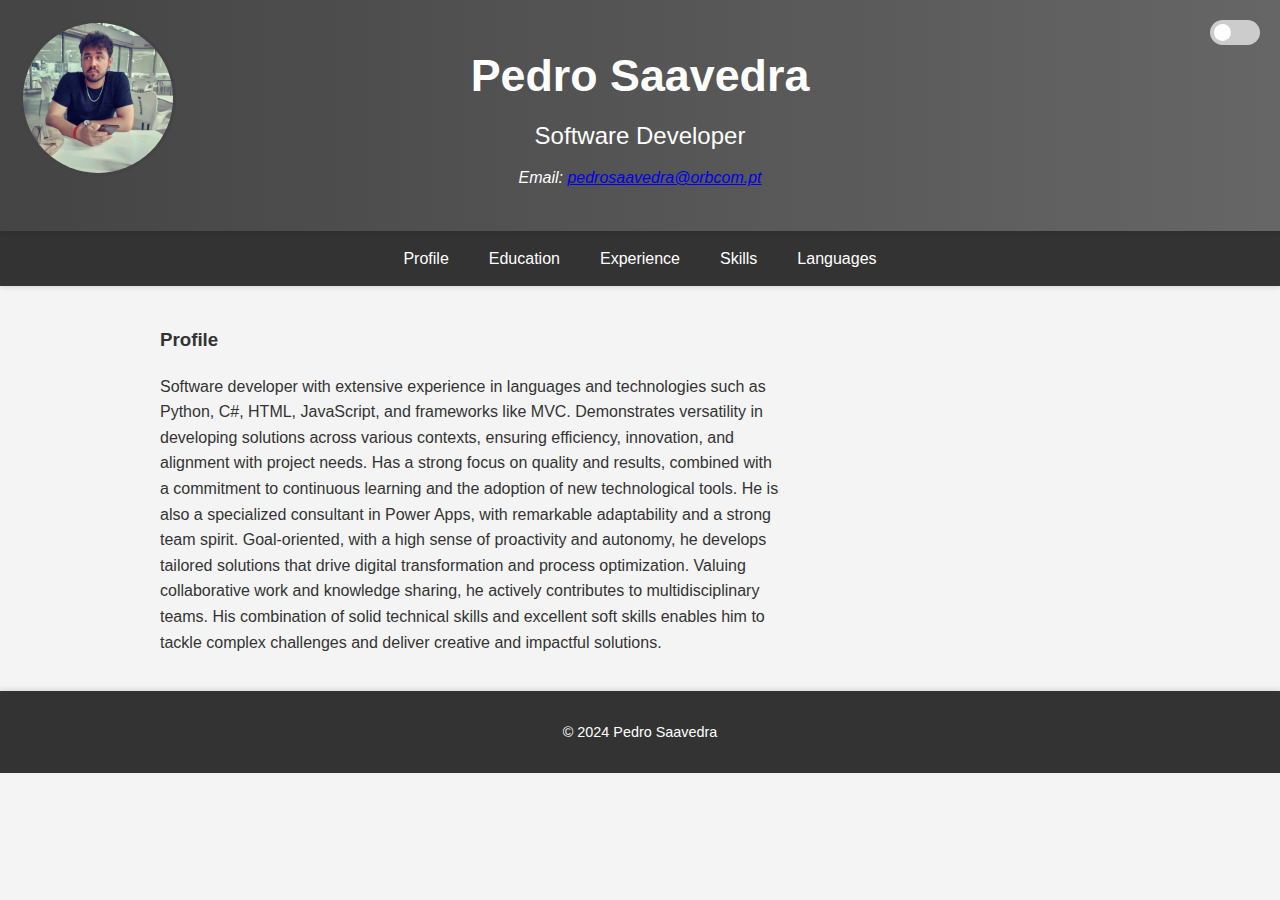
<file: index.html>
<!DOCTYPE html>
    <html lang="en">
    <head>
        <meta charset="UTF-8">
        <meta name="viewport" content="width=device-width, initial-scale=1.0">
        <title>Pedro Saavedra's CV</title>
        <link rel="stylesheet" href="styles.css">
    </head>
    <body>
        <header>
            <div class="container">
                <div class="perfil-photo">
                    <div class="photo-container">
                        <img src="photo.jpg" alt="Photo of Pedro Saavedra">
                        <div class="overlay">
                            <a href="https://instagram.com" target="_blank" class="icon">
                                <img src="insta.png" alt="Instagram">
                            </a>
                            <a href="https://facebook.com" target="_blank" class="icon">
                                <img src="face.png" alt="Facebook">
                            </a>
                            <a href="https://linkedin.com" target="_blank" class="icon">
                                <img src="in.png" alt="LinkedIn">
                            </a>
                        </div>
                    </div>
                </div>
                <h1>Pedro Saavedra</h1>
                <h2>Software Developer</h2>
                <p>Email: <a href="mailto:pedrosaavedra@orbcom.pt">pedrosaavedra@orbcom.pt</a></p>
                <label class="switch">
                    <input type="checkbox" id="languageToggle">
                    <span class="slider round"></span>
                </label>
            </div>
        </header>
        <nav>
            <ul>
                <li><a href="#" data-section="perfil">Profile</a></li>
                <li><a href="#" data-section="formacao">Education</a></li>
                <li><a href="#" data-section="experiencia">Experience</a></li>
                <li><a href="#" data-section="competencias">Skills</a></li>
                <li><a href="#" data-section="idiomas">Languages</a></li>
            </ul>
        </nav>
        <main class="container">
            <section id="perfil" class="content-section">
                <div class="perfil-content">
                    <div class="perfil-text">
                        <h3>Profile</h3>
                        <p>Software developer with extensive experience in languages and technologies such as Python, C#, HTML, JavaScript, and frameworks like MVC. Demonstrates versatility in developing solutions across various contexts, ensuring efficiency, innovation, and alignment with project needs. Has a strong focus on quality and results, combined with a commitment to continuous learning and the adoption of new technological tools.

                            He is also a specialized consultant in Power Apps, with remarkable adaptability and a strong team spirit. Goal-oriented, with a high sense of proactivity and autonomy, he develops tailored solutions that drive digital transformation and process optimization.
                            
                            Valuing collaborative work and knowledge sharing, he actively contributes to multidisciplinary teams. His combination of solid technical skills and excellent soft skills enables him to tackle complex challenges and deliver creative and impactful solutions.</p>
                    </div>
                    
                </div>
            </section>

            <section id="formacao" class="content-section hidden">
                <h3>Academic Education</h3>
                <ul>
                    <li>Master's in Information and Automation Technologies, School of Technology and Management of Lamego (2025)</li>
                    <li>Bachelor's in Management and Informatics, School of Technology and Management of Lamego (2022)</li>
                </ul>
                <h4>Complementary Education</h4>
                <ul>
                    <li>PL-900 Microsoft Power Platform (2023)</li>
                    <li>PL-400 Microsoft Power Platform (2023)</li>
                </ul>
            </section>

            <section id="experiencia" class="content-section hidden">
                <h3>Professional Experience</h3>
                <ul>
                    <li>
                        <strong>Since June 2022:</strong> Power Apps Consultant, ORBCOM Lda
                        <ul>
                            <li>Specialized consultancy in Power Apps, including requirements analysis, design, and implementation of tailored solutions;</li>
                            <li>Process creation, data handling, and implementation of Power Apps;</li>
                            <li>Development of applications and specific solutions using Power Apps;</li>
                            <li>Collaboration in integrating Power Apps with other tools and platforms.</li>
                        </ul>
                    </li>
                    <li>
                        <strong>March to June 2023:</strong> Intern, ORBCOM Lda
                    </li>
                </ul>
            </section>

            <section id="competencias" class="content-section hidden">
                <h3>Skills</h3>
                <h4>Behavioral</h4>
                <ul>
                    <li>Communication and interpersonal relationship skills</li>
                    <li>High learning capacity and initiative</li>
                    <li>Commitment and responsibility</li>
                </ul>
                <h4>Technical</h4>
                <ul>
                    <li>Advanced expertise in developing and customizing solutions using Power Apps</li>
                    <li>Solid experience in Power Automate for process automation and integration with Power Apps</li>
                    <li>Proficiency in Power BI for data analysis and visualization from Power Apps</li>
                </ul>
            </section>

            <section id="idiomas" class="content-section hidden">
                <h3>Languages</h3>
                <ul>
                    <li>English – Advanced (C1)</li>
                </ul>
            </section>
        </main>
        <footer>
            <p>© 2024 Pedro Saavedra</p>
        </footer>
        <script src="script.js"></script>
    </body>
    </html>
</file>
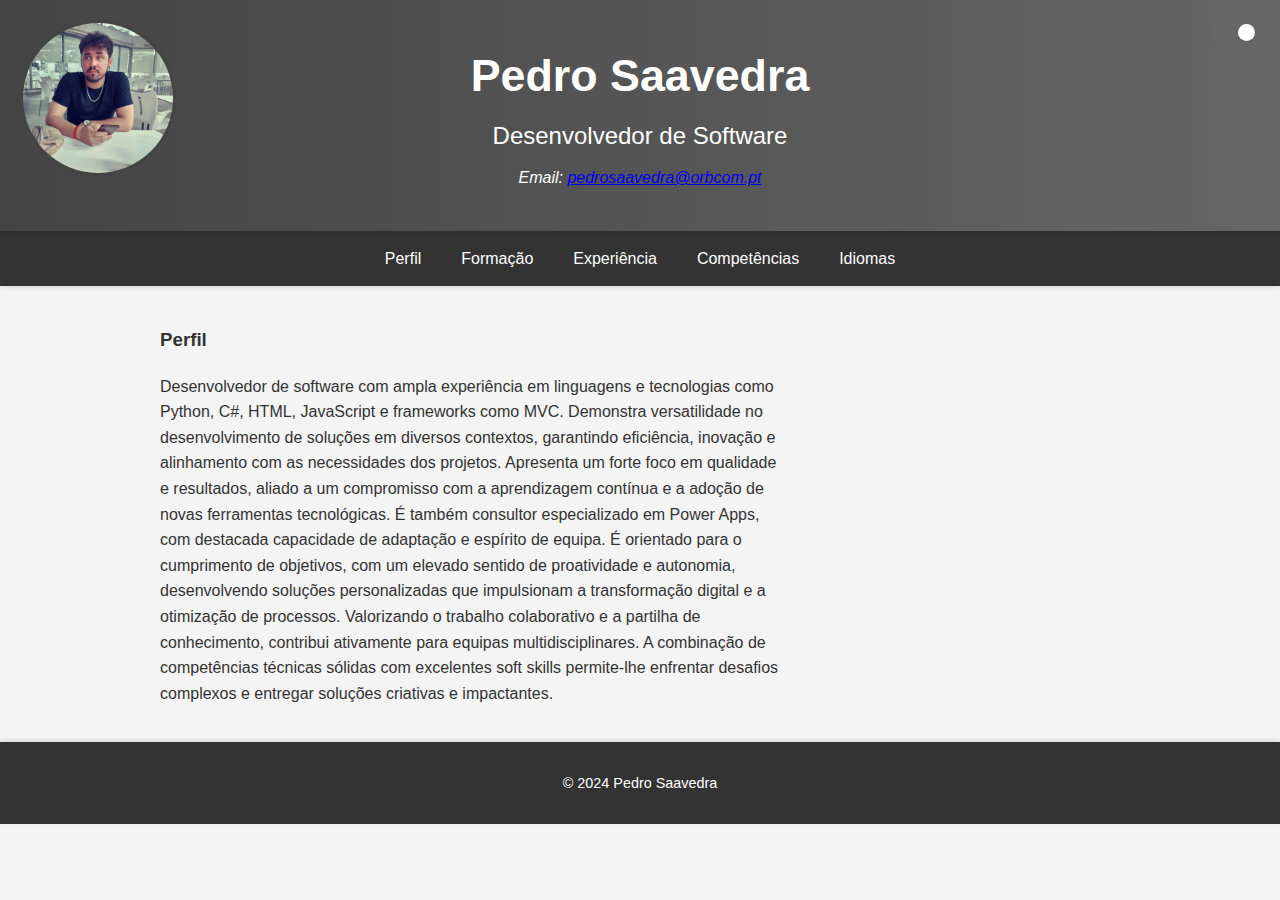
<file: indexpt.html>
<!DOCTYPE html>
<html lang="pt">
<head>
    <meta charset="UTF-8">
    <meta name="viewport" content="width=device-width, initial-scale=1.0">
    <title>CV de Pedro Saavedra</title>
    <link rel="stylesheet" href="styles.css">
</head>
<body>
    <header>
        <div class="container">
            <div class="perfil-photo">
                <div class="photo-container">
                    <img src="photo.jpg" alt="Foto de Pedro Saavedra">
                    <div class="overlay">
                        <a href="https://instagram.com" target="_blank" class="icon">
                            <img src="insta.png" alt="Instagram">
                        </a>
                        <a href="https://facebook.com" target="_blank" class="icon">
                            <img src="face.png" alt="Facebook">
                        </a>
                        <a href="https://linkedin.com" target="_blank" class="icon">
                            <img src="in.png" alt="LinkedIn">
                        </a>
                    </div>
                </div>
            </div>
            <h1>Pedro Saavedra</h1>
            <h2>Desenvolvedor de Software</h2>
            <p>Email: <a href="mailto:pedrosaavedra@orbcom.pt">pedrosaavedra@orbcom.pt</a></p>
            <label class="switch">
                <input type="checkbox" id="languageToggle">
                <span class="slider round"></span>
            </label>
        </div>
    </header>
    <nav>
        <ul>
            <li><a href="#" data-section="perfil">Perfil</a></li>
            <li><a href="#" data-section="formacao">Formação</a></li>
            <li><a href="#" data-section="experiencia">Experiência</a></li>
            <li><a href="#" data-section="competencias">Competências</a></li>
            <li><a href="#" data-section="idiomas">Idiomas</a></li>
        </ul>
    </nav>
    <main class="container">
        <section id="perfil" class="content-section">
            <div class="perfil-content">
                <div class="perfil-text">
                    <h3>Perfil</h3>
                    <p>Desenvolvedor de software com ampla experiência em linguagens e tecnologias como Python, C#, HTML, JavaScript e frameworks como MVC. Demonstra versatilidade no desenvolvimento de soluções em diversos contextos, garantindo eficiência, inovação e alinhamento com as necessidades dos projetos. Apresenta um forte foco em qualidade e resultados, aliado a um compromisso com a aprendizagem contínua e a adoção de novas ferramentas tecnológicas.

                        É também consultor especializado em Power Apps, com destacada capacidade de adaptação e espírito de equipa. É orientado para o cumprimento de objetivos, com um elevado sentido de proatividade e autonomia, desenvolvendo soluções personalizadas que impulsionam a transformação digital e a otimização de processos.
                        
                        Valorizando o trabalho colaborativo e a partilha de conhecimento, contribui ativamente para equipas multidisciplinares. A combinação de competências técnicas sólidas com excelentes soft skills permite-lhe enfrentar desafios complexos e entregar soluções criativas e impactantes.</p>
                </div>
                
            </div>
        </section>

        <section id="formacao" class="content-section hidden">
            <h3>Formação Académica</h3>
            <ul>
                <li>Mestrado em Tecnologias de Informação e Automação, Escola Superior de Tecnologia e Gestão de Lamego (2025)</li>
                <li>Licenciatura em Gestão e Informática, Escola Superior de Tecnologia e Gestão de Lamego (2022)</li>
            </ul>
            <h4>Formação Complementar</h4>
            <ul>
                <li>PL-900 Microsoft Power Platform (2023)</li>
                <li>PL-400 Microsoft Power Platform (2023)</li>
            </ul>
        </section>

        <section id="experiencia" class="content-section hidden">
            <h3>Experiência Profissional</h3>
            <ul>
                <li>
                    <strong>Desde Junho de 2022:</strong> Power Apps Consultant, ORBCOM Lda
                    <ul>
                        <li>Consultoria especializada em Power Apps, incluindo análise de requisitos, design e implementação de soluções personalizadas;</li>
                        <li>Criação de processos, tratamento de dados e implementação de Power Apps;</li>
                        <li>Desenvolvimento de aplicações e soluções específicas utilizando Power Apps;</li>
                        <li>Colaboração na integração de Power Apps com outras ferramentas e plataformas.</li>
                    </ul>
                </li>
                <li>
                    <strong>Março a Junho 2023:</strong> Estagiário, ORBCOM Lda
                </li>
            </ul>
        </section>

        <section id="competencias" class="content-section hidden">
            <h3>Competências</h3>
            <h4>Comportamentais</h4>
            <ul>
                <li>Capacidade de comunicação e de relacionamento interpessoal</li>
                <li>Elevada capacidade de aprendizagem e espírito de iniciativa</li>
                <li>Compromisso e responsabilidade</li>
            </ul>
            <h4>Técnicas</h4>
            <ul>
                <li>Domínio avançado no desenvolvimento e customização de soluções utilizando o Power Apps</li>
                <li>Experiência sólida em Power Automate para automatização de processos e integração com aplicações Power Apps</li>
                <li>Habilidade em Power BI para análise e visualização de dados provenientes de Power Apps</li>
            </ul>
        </section>

        <section id="idiomas" class="content-section hidden">
            <h3>Idiomas</h3>
            <ul>
                <li>Inglês – Avançado (C1)</li>
            </ul>
        </section>
    </main>
    <footer>
        <p>© 2024 Pedro Saavedra</p>
    </footer>
    <script src="script.js"></script>
</body>
</html>
</file>
<file: styles.css>
/* Reset e base */
body {
    margin: 0;
    font-family: 'Segoe UI', Arial, sans-serif; /* Fonte moderna */
    line-height: 1.6;
    background-color: #f4f4f4; /* Fundo cinza claro */
    color: #333; /* Texto escuro */
}

/* Cabeçalho */
header {
    background: linear-gradient(90deg, #444, #666); /* Gradiente cinza */
    color: white;
    padding: 20px 0;
    text-align: center;
    box-shadow: 0px 2px 5px rgba(0, 0, 0, 0.1);
    position: relative;
}

header h1 {
    margin: 10px 0 5px;
    font-size: 2.8rem;
    font-weight: bold;
}

header h2 {
    margin: 0;
    font-size: 1.5rem;
    font-weight: 300;
}

header p {
    margin: 10px 0;
    font-size: 1rem;
    font-style: italic;
}

/* Foto no Cabeçalho */
.header-photo-container {
    position: absolute;
    top: 20px;
    left: 20px;
    width: 100px;
    height: 100px;
    overflow: hidden;
    border-radius: 50%;
    border: 3px solid #f4f4f4; /* Contraste com o fundo */
    background-color: white;
    box-shadow: 0px 4px 8px rgba(0, 0, 0, 0.2);
}

.header-photo-container img {
    width: 100%;
    height: 100%;
    object-fit: cover;
}

/* Navegação */
nav {
    background: #333;
    box-shadow: 0px 2px 5px rgba(0, 0, 0, 0.1);
}

nav ul {
    display: flex;
    list-style: none;
    justify-content: center;
    margin: 0;
    padding: 0;
}

nav ul li a {
    color: white;
    padding: 15px 20px;
    display: block;
    text-decoration: none;
    font-size: 1rem;
    transition: background 0.3s, transform 0.2s;
}

nav ul li a:hover {
    background: #555; /* Cinza mais claro */
    transform: scale(1.1);
}

nav ul li a.active {
    background: #444; /* Aba ativa */
}

/* Container */
.container {
    max-width: 960px;
    margin: 20px auto;
    padding: 0 15px;
}

/* Layout do Perfil */
.perfil-content {
    display: flex;
    align-items: flex-start;
    justify-content: space-between;
    gap: 20px;
    flex-wrap: wrap; /* Responsividade */
}

.perfil-text {
    flex: 1;
    max-width: 65%;
}

.perfil-photo {
    position: absolute;
    top: 20px;
    left: 20px;
    /*flex: 0 0 150px; /* Tamanho fixo */
    /*align-self: flex-start;*/
}

/* Foto com redes sociais */
.photo-container {
    position: relative;
    width: 150px;
    height: 150px;
    overflow: hidden;
    border-radius: 50%;
    border: 3px solid #444;
    transition: transform 0.3s ease-in-out;
}

.photo-container img {
    width: 100%;
    height: 100%;
    object-fit: cover;
}

.photo-container:hover {
    transform: scale(1.1); /* Efeito de ampliação */
}

/* Overlay */
.overlay {
    position: absolute;
    top: 0;
    left: 0;
    width: 100%;
    height: 100%;
    background: rgba(0, 0, 0, 0.6); /* Fundo escuro translúcido */
    border-radius: 50%;
    opacity: 0;
    display: flex;
    justify-content: center;
    align-items: center;
    gap: 10px;
    transition: opacity 0.3s ease-in-out;
}

.photo-container:hover .overlay {
    opacity: 1;
}

.overlay a {
    color: white;
    text-decoration: none;
}

.overlay .icon img {
    width: 30px;
    height: 30px;
    transition: transform 0.3s ease;
}

.overlay .icon img:hover {
    transform: scale(1.2);
}

/* Rodapé */
footer {
    background: #333;
    color: white;
    text-align: center;
    padding: 15px 0;
    font-size: 0.9rem;
    box-shadow: 0px -2px 5px rgba(0, 0, 0, 0.1);
}

/* Estilo do Toggle Switch */
.switch {
    position: absolute;
    top: 20px;
    right: 20px;
    display: inline-block;
    width: 50px;
    height: 25px;
}

.switch input {
    display: none;
}

.slider {
    position: absolute;
    cursor: pointer;
    top: 0;
    left: 0;
    right: 0;
    bottom: 0;
    background-color: #ccc;
    transition: 0.4s;
    border-radius: 25px;
}

.slider:before {
    position: absolute;
    content: "";
    height: 17px;
    width: 17px;
    left: 4px;
    bottom: 4px;
    background-color: white;
    transition: 0.4s;
    border-radius: 50%;
}

input:checked + .slider {
    background-color: #666;
}

input:checked + .slider:before {
    transform: translateX(24px);
}

.hidden {
    display: none;
}
</file>
